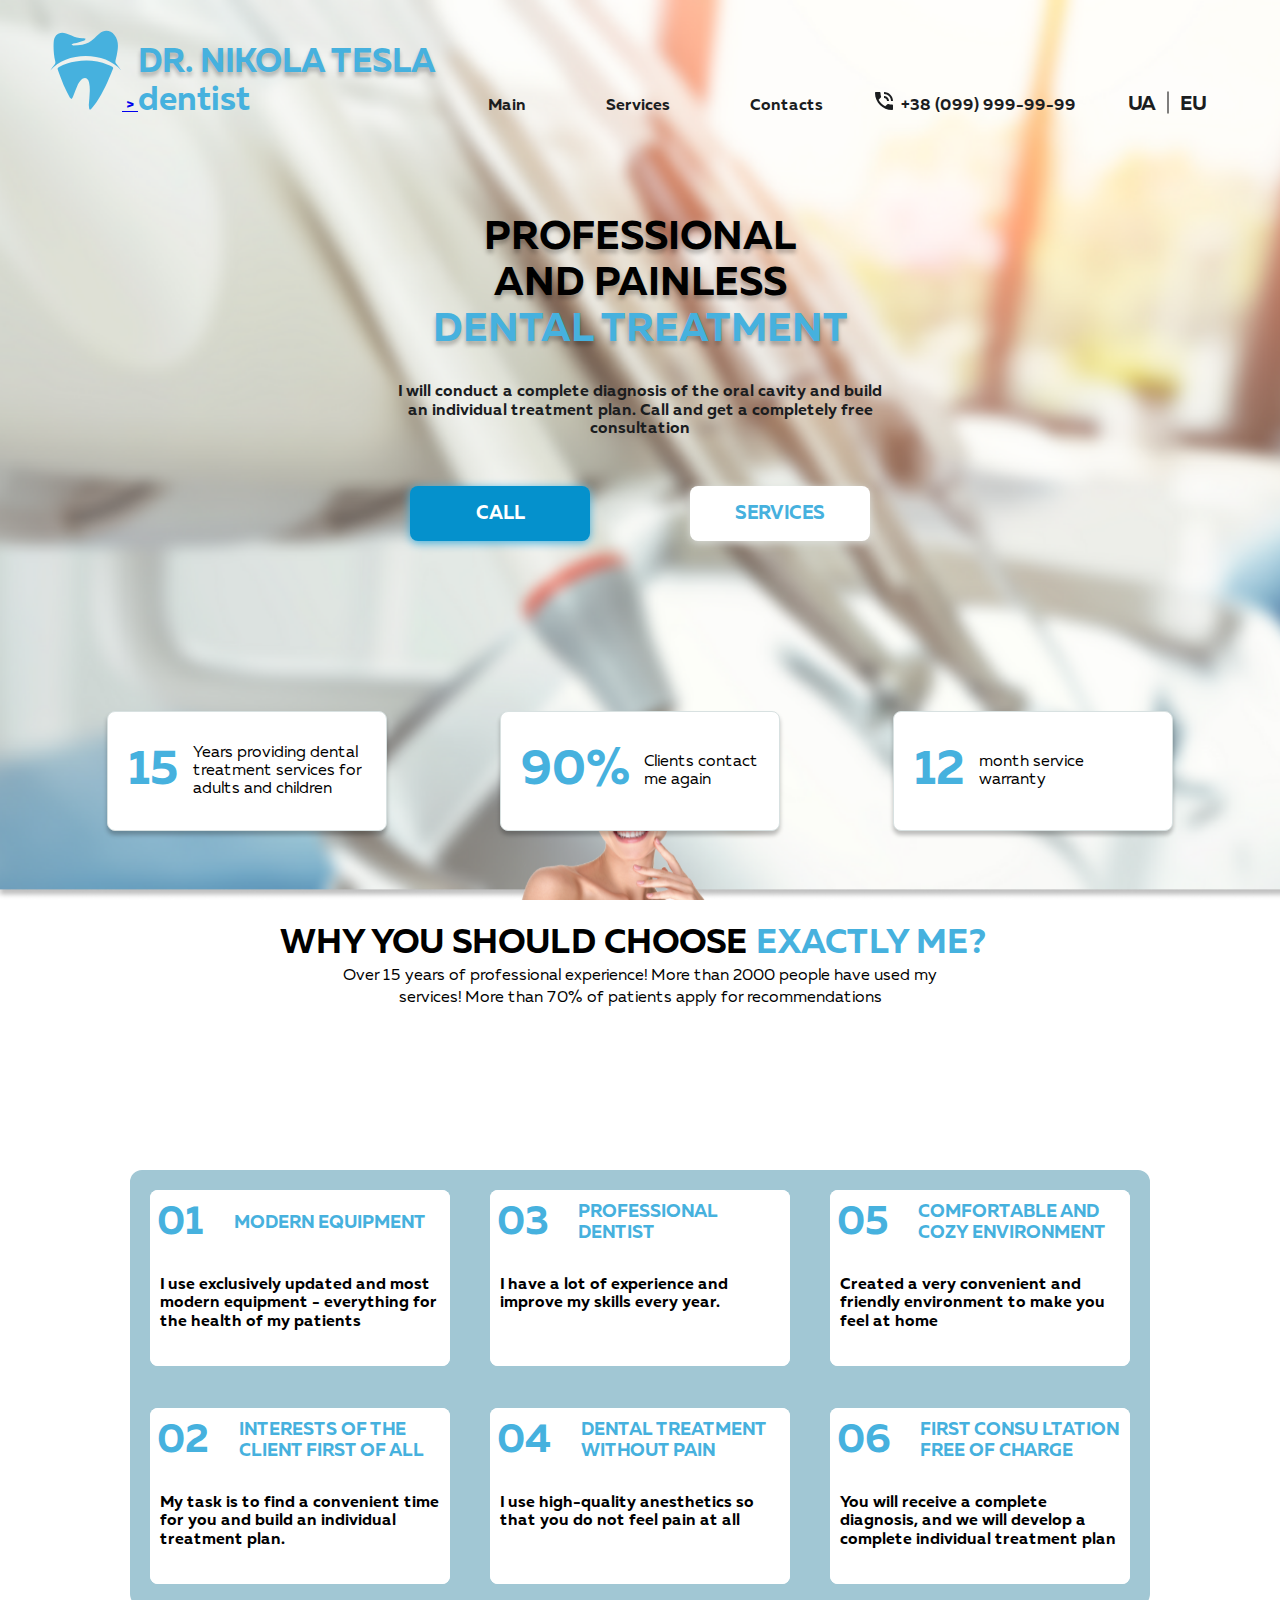
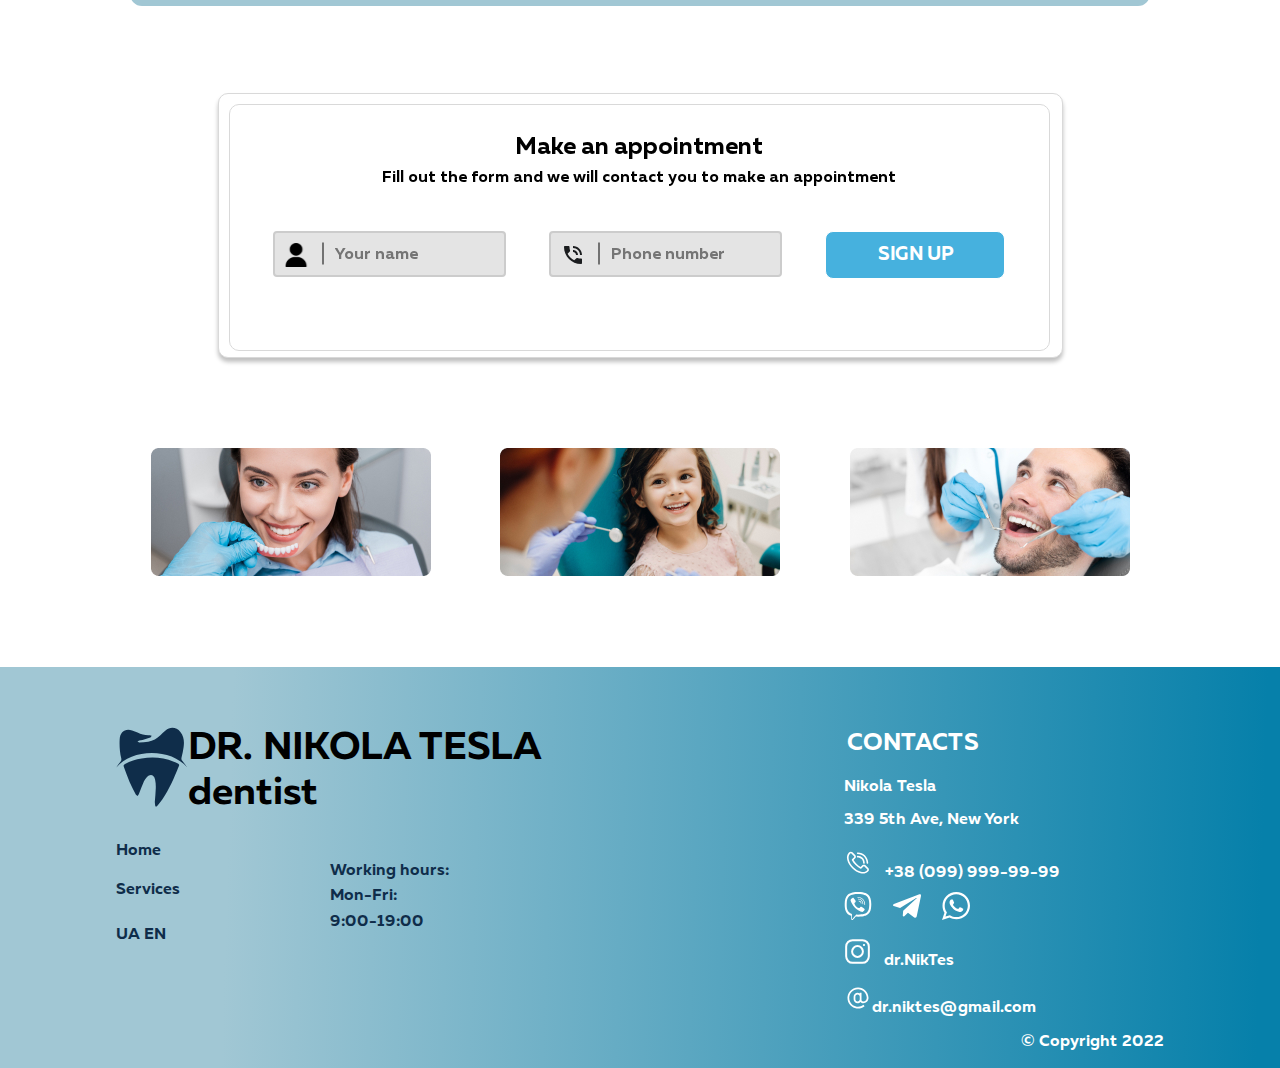
<file: 14_lesson/index.html>
<!DOCTYPE html>
<html lang="en">
<head>
    <meta charset="UTF-8">
    <meta http-equiv="X-UA-Compatible" content="IE=edge">
    <meta name="viewport" content="width=device-width, initial-scale=1.0">
    <link rel="preconnect" href="https://fonts.googleapis.com">
    <link rel="preconnect" href="https://fonts.gstatic.com" crossorigin>
    <link href="https://fonts.googleapis.com/css2?family=Roboto:wght@400;700&family=Sofia+Sans&display=swap" rel="stylesheet">
    <link rel="stylesheet" href="./styles/normalize.css">
    <link rel="stylesheet" href="./styles/style.css">
    <title>DR-NIKOLA-TESLA</title>
</head>
<body>
    <div class="wrapper">
    <header>
        <a href="#">
        <div class="logo-title">
            <span class="mobile-logo_title">
                <picture>
                  <source srcset="./images/nav_images/logo.svg" media="(min-width: 768px)">
                  <source srcset="./images/m-nav_images/logo.svg">
                  <img src="./images/m-nav_images/logo.svg" alt="">
                </picture>
              </span>>
            <div><span id="title-shadow">DR. NIKOLA TESLA</span><br>dentist</div>
        </div>
        </a>
        <nav>
            <ul>
                <li><a href="#">Main</a></li>
                <li><a href="#">Services</a></li>
                <li><a href="#">Contacts</a></li>
            </ul>
        </nav>
        <a class="phone-link" href="tel:%2B380999999999">
        <div class="phone">+38 (099) 999-99-99</div>
        </a>
            <div>
                <a class="a-lang" href="#"><span class="choose-lang">UA</span></a><span class="stick"></span><span id="stick"></span><a class="a-lang" href="#"><span class="choose-lang">EU</span></a>
            </div>
    </header>
    <picture>
        <source media="(min-width: 1281px)" srcset="./images/header/lady.png">
        <source media="(min-width: 992px)" srcset="./images/m-header/lady.svg">
        <source media="(min-width: 320px)" srcset="./images/m-header/lady.svg">
        <img class="photo-header" src="./images/header/lady.png" alt="">
    </picture>
    <section class="header_container">
        <h1>PROFESSIONAL<br>AND PAINLESS<br><span>DENTAL TREATMENT</span></h1>
        <p>I will conduct a complete diagnosis of the oral cavity and build<br>an individual treatment plan. Call and get a completely free<br>consultation</p>

        <div class="buttons">
            <a href="#"><div class="button-1">CALL</div></a>
            <a href="#"><div class="button-2">SERVICES</div></a>
        </div>
    
        <div class="cards">
            <div class="box">
                <div class="box-number">15</div>
                <div class="box-text">Years providing dental treatment services for adults and children</div>
            </div>
            <div class="box">
                <div class="box-number" >90%</div>
                <div class="box-text">Clients contact me again</div>
            </div>
            <div class="box">
                <div class="box-number">12</div>
                <div class="box-text">month service warranty</div>
            </div>
        </div>
        
    </section>
    <section class="sub">
        <h2>WHY YOU SHOULD CHOOSE <span>EXACTLY ME?</span></h2>
        <p>Over 15 years of professional experience! More than 2000 people have used my services! More than 70% of patients apply for recommendations</p>
    </section>
</div>
<main>
    <section class="table">
        <div class="iteam-1">
            <div class="boxes">
                <!-- <span class="table-numbers">01</span> -->
                <span class="table-title-1 table-title">MODERN EQUIPMENT</span>
                <p>I use exclusively updated and most modern equipment - everything for the health of my patients</p>
            </div>
        </div>
        <div class="iteam-2">
            <div class="boxes">
                <!-- <span class="table-numbers">02</span> -->
                <span class="table-title-2 table-title">INTERESTS OF THE CLIENT FIRST OF ALL</span>
                <p>My task is to find a convenient time for you and build an individual treatment plan.</p>
            </div>
        </div>
        <div class="iteam-3">
            <div class="boxes">
                <!-- <span class="table-numbers">03</span> -->
                <span class="table-title-3 table-title">PROFESSIONAL DENTIST</span>
                <p id="tree-p">I have a lot of experience and improve my skills every year.</p>
            </div>
        </div>
        <div class="iteam-4">
            <div class="boxes">
                <!-- <span class="table-numbers">04</span> -->
                <span class="table-title-4 table-title">DENTAL TREATMENT WITHOUT PAIN</span>
                <p>I use high-quality anesthetics so that you do not feel pain at all</p>
            </div>
        </div>
        <div class="iteam-5">
            <div class="boxes">
                <!-- <span class="table-numbers">05</span> -->
                <span class="table-title-5 table-title">COMFORTABLE AND COZY ENVIRONMENT</span>
                <p>Created a very convenient and friendly environment to make you feel at home</p>
            </div>
        </div>
        <div class="iteam-6">
            <div class="boxes">
                <!-- <span class="table-numbers">06</span> -->
                <span class="table-title-6 table-title">FIRST CONSU LTATION FREE OF CHARGE</span>
                <p>You will receive a complete diagnosis, and we will develop a complete individual treatment plan</p>
            </div>
        </div>
    </section>
    <section class="sign-in">
        <div class="sign-in-content">
            <h2>Make an appointment</h2>
            <p>Fill out the form and we will contact you to make an appointment</p>
            <form>
            <div class="sign-in-container">
                <span class="stick-2"><input type="text" name="name_user" placeholder="Your name"></span>
                <span class="stick-3"><input type="tel" name="phone_number" placeholder="Phone number"></span>
                <button class="submit-btn" type="submit" name="submit">SIGN UP</button>
            </div>
            </form>

        </div>
        </div>
    </section>
    <section class="images-container">
        <img src="./images/up_footer/Rectangle 16.jpg" alt="woman">
        <img src="./images/up_footer/Rectangle 19.jpg" alt="child">
        <img src="./images/up_footer/Rectangle 18.jpg" alt="man">
    </section>
    <footer>
        <div class="footer-container">
            <div class="logo-footer">
                <div class="img-logo-footer">
                    <picture>
                        <source srcset="./images/footer/tooth.svg" media="(min-width: 768px)">
                        <source srcset="./images/m-footer/Zub_vector 1.svg">
                        <img src="./images/m-footer/Zub_vector 1.svg" alt="">
                      </picture> 
                    <div class="footer-title">DR. NIKOLA TESLA dentist</div>
                    
                    <div class="footer-nav-info">
                        <div>
                            <p style="padding-top: 30px;"><a href="#">Home</a></p>
                            <p style="padding-top: 20px;"><a href="#">Services</a></p>
                            <p style="padding-top: 27px"><a href="#">UA EN</a></p>
                        </div>
                        <div style="padding-left: 150px;">
                            <p style="padding-top: 37px;">Working hours:</p>
                            <p style="padding-top: 7px;">Mon-Fri:</p>
                            <p style="padding-top: 7px;">9:00-19:00</p>
                        </div>
                    </div>
                </div>
            </div>
                <div class="contacts-info">
                    <h2 class="contacts-p">CONTACTS</h2>
                    <p class="nik-p">Nikola Tesla</p>
                    <p class="ave-p"><a href="#">339 5th Ave, New York</a></p>
                    <p class="tel-p"><a href="#">+38 (099) 999-99-99</a></p>
                    <p class="img-p">
                        <a href=""><img src="./images/footer/viber.svg" alt="viber-icon"></a>
                        <a href=""><img src="./images/footer/telegram.svg" alt="telegram-icon"></a>
                        <a href=""><img src="./images/footer/whatsapp.svg" alt="whatsapp-icon"></a>
                    </p>
                    <p class="inst-p"><a href="#">dr.NikTes</a></p>
                    <p class="mail-p"><a href="#">dr.niktes@gmail.com</a></p>
                    <p class="copyright">© Copyright 2022</p>
                </div>


        </div>
    </footer>
</body>
</html>
</file>
<file: 14_lesson/styles/style.css>
* {
    margin: 0;
    padding: 0;
    box-sizing: border-box;
}

@font-face {
    font-family: 'Muller-Regular';
    src: url('../fonts/MullerRegular.woff2') format('woff2'),
         url('../fonts/MullerRegular.woff') format('woff');
    font-weight: 400;
    font-style: normal;
}

@font-face {
    font-family: 'Muller-Bold';
    src: url('../fonts/MullerBold.woff2') format('woff2'),
         url('../fonts/MullerBold.woff') format('woff');
    font-weight: 700;
    font-style: normal;
}
@media screen and (min-width: 1024px) {
body {
    font-family: 'Muller-Regular', sans-serif;
    font-family: 'Muller-Bold', sans-serif;
    font-size: 1rem;
}

@font-face {
    font-family: 'Muller-Regular';
    src: url('../fonts/MullerRegular.woff2') format('woff2'),
         url('../fonts/MullerRegular.woff') format('woff');
    font-weight: 400;
    font-style: normal;
}

@font-face {
    font-family: 'Muller-Bold';
    src: url('../fonts/MullerBold.woff2') format('woff2'),
         url('../fonts/MullerBold.woff') format('woff');
    font-weight: 700;
    font-style: normal;
}

/* Background */
.wrapper {
    background: url(../images/header/header.png);
    background-repeat: no-repeat;
    height: 100vh;
    position: relative;
    background-size: cover;
    width: 100%;
    padding-top: 30px;
}
/* Header container */
header {
    display: flex;
    justify-content: space-between;
    max-width: 1180px;
    margin: 0 auto;
    align-items: baseline;
}
/* Title & Logo */
.logo-title div{
    display: inline-block;
    font-style: normal;
    font-weight: 400;
    font-size: 2.075rem;
    color: #46B1DE;
}

#title-shadow {
    text-shadow: 0px 4px 4px rgba(0, 0, 0, 0.25);
}

/* Navigation */
nav ul {
    display: flex;
    list-style: none;
    gap: 80px;
}

nav li {
    display: inline-block;
}

nav a {
    text-decoration: none;
    color: #1B1D1F;
    transition: 1.2s;
}

nav a:hover {
    color: #46B1DE;
    text-transform: 1;
}

/* Phone */
.phone-link {
    text-decoration: none;
    color: #1B1D1F;
}

.phone::before {
    content: url(../images/nav_images/phone.svg);
    padding-right: 8px;
}

.phone:hover {
    cursor: pointer;
}

.a-lang {
    color: #1B1D1F;
    text-decoration: none;
    margin-right: 24px;
    font-size: 20px;
}

.stick {
    position: relative;
}

.stick::after {
    content: "";
    position: absolute;
    left: -33px;
    width: 22px;
    height: 1px;
    background-color: #000;
    transform: rotate(90deg);
    margin-left: 10px;
    margin-top: 9px;
}

/* Header Conteiner */
.header_container {
    display: flex;
    flex-direction: column;
    max-width: 1180px;
    padding-top: 95px;
    margin: 0 auto;  
}

.header_container h1 {
    font-style: normal;
    font-weight: 700;
    margin: 0 auto;
    font-size: 2.5rem;
    text-shadow: 0px 4px 4px rgba(0, 0, 0, 0.25);
    text-align: center;
}

.header_container h1 span {
    color: #46B1DE;
}

.header_container p {
    padding-top: 30px;
    margin: 0 auto;
    color: #1B1D1F;
    text-align: center;
}

/* Buttons */
.buttons {
    display: flex;
    padding-top: 48px;
    justify-content: center;
    gap: 100px;
    text-align: center;
    


    font-style: normal;
    font-weight: 600;
    font-size: 1.1875rem;
}

.buttons a {
    text-decoration: none;
}

.button-1 {
    background-color: #0591CC;
    box-shadow: 0px 2px 10px #46B1DE;
    width: 180px;
    border-radius: 8px;
    color: #fff;
}

.button-2 {
    background-color: #fff;
    width: 180px;
    border-radius: 8px;
    box-shadow: 0px 2px 10px #DDE0DC;
    color: #46B1DE;
}

.button-1, .button-2 {
    padding: 16.5px 16.5px;
    transition: 1.2s;
}

.button-1:hover {
    background-color: #fff;
    box-shadow: 0px 2px 10px #DDE0DC;
    color: #46B1DE;
}

.button-2:hover {
    background-color: #0591CC;
    box-shadow: 0px 2px 10px #46B1DE;
    color: #fff;
}

/* Photo */
.photo-header {
    position: absolute;
    bottom: 0px;
    left: 39%;
    z-index: 1;
}

/* .photo-header {
    position: absolute;
    top: 141px;
    left: 54%;
} */

/* Cards */
.cards {
    display: flex;
    margin-top: 170px;
    z-index: 1;
}
  
.box {
    display: flex;
    align-items: center;
    background-color: #fff;
    height: 120px;
    width: 100%;
    max-width: 280px;
    padding: 20px;
    margin: 0 auto;
    border-radius: 8px;

    border: 1px solid #D8E1E1;
    box-shadow: 0px 4px 4px rgba(0, 0, 0, 0.25);
}
  
.box-number {
    font-size: 3em;
    color: #46b1de;
    margin-right: 15px;
}
  
.box-text {
    font-family: 'Muller-Regular';
    color: #000;
}

/* h2 */
.sub h2 {
    font-size: 34px;
    line-height: 44px;
    width: 720px;
    margin: 0 auto;
    margin-top: 90px;
}

.sub h2 span {
    color: #46B1DE;
}

.sub p {
    width: 652px;
    margin: 0 auto;
    text-align: center;
    font-family: 'Muller-Regular';
    font-style: normal;
    font-size: 1rem;
    line-height: 1.375rem;
}

/* Table */
.table {
    display: flex;
    flex-wrap: wrap;
    width: 1020px;
    height: 436px;
    border: 20px solid #a1c7d4;
    border-radius: 12px;
    background-color: #A1C7D4;
    margin: 0 auto;
    margin-top: 270px;
    gap: 40px;
    margin-bottom: 87px;
}

.table div {
    width: 300px;
    height: 176px;
    border-radius: 8px;
    background-color: #fff;
}

.table-title::before {
    padding-right: 30px;
    font-weight: 400;
    font-size: 2.5rem;
    text-align: center;
    align-items: center;
}

.table-title {
    font-weight: 700;
    font-size: 1.125rem;
    padding-top: 10px;
    margin: 0 auto;

    color: #46B1DE;
}

.table-title-1::before {
    content: "01";
}
.table-title-2::before {
    content: "02";
}
.table-title-3::before {
    content: "03";
}
.table-title-3::before {
    content: "03";
}
.table-title-4::before {
    content: "04";
}
.table-title-5::before {
    content: "05";
}
.table-title-6::before {
    content: "06";
}

.table-title {
    display: flex;
    width: 287px;
    align-items: center;
}

.boxes p {
    display: flex;
    width: 280px;
    padding-top: 30px;
    margin: 0 auto;
}
/* милиця (костыль) */
#tree-p {
    display: flex;
    width: 260px;
    margin-left: 10px;
}

.iteam-1 {
    order: 1;
}
.iteam-2 {
    order: 4;
}
.iteam-3 {
    order: 2;
}
.iteam-4 {
    order: 5;
}
.iteam-5 {
    order: 3;
}
.iteam-6 {
    order: 6;
}

.table-numbers {
    font-size: 2.5rem;
}

.table-title {
    font-size: 1.125rem;
}

/* Registration */

/* First Border */
.sign-in {
    width: 845px;
    height: 265px;
    background: #fff;
    border: 1px solid #D9D9D9;
    box-shadow: 0px 4px 4px rgba(0, 0, 0, 0.25);
    border-radius: 10px;
    margin: 0 auto;
    padding: 10px;
}

/* Second Border */
.sign-in-content {
    width: 821px;
    height: 247px;
    border: 1px solid #D9D9D9;
    backdrop-filter: blur(2px);
    border-radius: 10px;
}

/* Sign In H2 */
.sign-in-content h2 {
    padding-top: 29px;
    text-align: center;
}

/* Sign In P */
.sign-in-content p {
    padding-top: 7px;
    text-align: center;
}

/* Sign In CONTAINER for inputs & button*/
.sign-in-container {
    display: flex;
    justify-content: space-evenly;
    padding-top: 44px;
}

/* INPUT & BUTTONS */
/* Special settings */
input {
    width: 200px;
    height: 30px;
    padding: 20px 10px; 
    line-height: 1.75rem; 
    background-color: #D9D9D9;
    outline: none;
    border: none;
}

/* Input TEXT */
input[type=text] {
    background: rgba(217, 217, 217, 0.71);
    background-image: url('../images/registration/user\ 4.svg');
    background-repeat: no-repeat;
    background-position: 10px 10px;
    padding: 22px 20px 20px 60px;
    position: relative;
}

input[type=text]::before {
    content: "";
    position: absolute;
    top: 50%;
    left: -15px;
    width: 1000px;
    height: 100-px;
    background-color: #ff0000;
    transform: rotate(45deg);
    padding: 0;
}

/* Input TEL */
input[type=tel] {
    background: rgba(217, 217, 217, 0.71);
    background-image: url('../images/registration/-phone-in-talk_90490\ 4.svg');
    background-repeat: no-repeat;
    background-position: 10px 10px; 
    padding: 22px 20px 20px 60px;
}

/* Inputs Style */
input[type=text],
input[type=tel] {
    width: 233px;
    border: 2px solid #ccc;
    border-radius: 4px;
    font-size: 16px;
    transition: .5s;
}

.stick-2::before {
    content: "";
    position: absolute;
    left: 72px;
    width: 22px;
    height: 1px;
    background-color: #000;
    transform: rotate(90deg);
    margin-left: 10px;
    margin-top: 22px;
    z-index: 1;
}

.stick-3::before {
    content: "";
    position: absolute;
    left: 348px;
    width: 22px;
    height: 1px;
    background-color: #000;
    transform: rotate(90deg);
    margin-left: 10px;
    margin-top: 22px;
    z-index: 1;
}


/* Inputs Focus*/
input[type=text]:focus ,
input[type=tel]:focus {
    border: 2px solid #46B1DE;
    outline: none;
    transition: .5s;
}

/* Button SUBMIT */
.submit-btn {
    display: block;
    text-align: center;
    color: #fff;
    width: 180px;
    height: 48px;
    font-size: 19px;
    border-radius: 8px;
    background-color: #46B1DE;
    border: 1px solid ;
    cursor: pointer;
    transition: 1.2s;
}
/* Button HOVER */
.submit-btn:hover {
    color: #46B1DE;
    background-color: #fff;
    cursor: pointer;
}
/* Button FOCUS */
.submit-btn:focus {
    outline: none;
}

/* Images container */
.images-container {
    display: flex;
    justify-content: space-between;
    max-width: 979px;
    padding-top: 90px;
    margin: 0 auto;
}

/* Footer */
footer {
    display: flex;
    justify-content: space-between;
    margin-top: 91px;
    height: 401px;
    background: linear-gradient(91.75deg, #A1C7D4 18.06%, #0680AA 98.16%);
}

.footer-container {
    display: flex;
    justify-content: space-between;
    width: 1048px;
    height: 300px;
    margin: 0 auto;
    margin-top: 60px;
}

.logo-footer {
    display: flex;
    justify-content: space-between;
}

.img-logo-footer {
    display: flex;
    width: 460px;
    flex-wrap: wrap;
}

.footer-title {
    width: 387.03px;
    font-size: 2.4242rem;
}
/* First */
.footer-nav-info {
    display: flex;
    align-items: center;
    margin: 0 auto;
    width: 460px;
    height: 124px;
    margin-bottom: 118px;
    color: #0F2D4A;;
}

.footer-nav-info a {
    color: #0F2D4A;
    text-decoration: none;
}


/* Second */
.contacts-info {
    color: #fff;
}

.contacts-info a {
    color: #fff;
    text-decoration: none; 
}

/* p */
.contacts-p {
    margin: 3px;
}

.nik-p, .tel-p {
    margin-top: 20px;
}

.tel-p::before {
    content: url(../images/footer/phone.svg);
}

.ave-p {
    margin-top: 15px;
}

.ave-p a:hover {
    text-decoration: underline;
    color: #fff;
}

.tel-p a {
    margin-left: 13px;
}

.img-p {
    display: flex;
    justify-content: space-between;
    margin-top: 9px; 
    width: 126px;
}
/* Instagram */
.inst-p {
    margin-top: 13px;
}

.inst-p::before {
    content: url(../images/footer/instagram.svg);
}

.inst-p a {
    padding-left: 13px;
}
/* Mail */
.mail-p {
    margin-top: 13px;
}

.mail-p::before {
    content: url(../images/footer/email.svg);
}

/* .mail-p a {

} */

/* Copyright */
.copyright {
    margin-top: 16px;
    margin-left: 177px;
}
}
/* 
@media screen and (min-width:641px)  {portrait tablets, portrait iPad, landscape e-readers, landscape 800x480 or 854x480 phones}
@media screen and (min-width:1025px) {big landscape tablets, laptops, and desktops}
@media screen and (min-width:1281px) {hi-res laptops and desktops }
*/
@media screen and (min-width: 768px) and (max-width: 1023px) {
    /*smartphones, iPhone, portrait 480x320 phones*/
    body {
        font-family: 'Muller-Regular', sans-serif;
        font-family: 'Muller-Bold', sans-serif;
        font-size: .75rem;
    }
    
    /* Background */
    .wrapper {
        background: url(../images/m-header/header.svg);
        background-repeat: no-repeat;
        height: 100vh;
        max-width: 100%;
    }
    /* Header container */
    header {
        display: flex;
        justify-content: space-between;
        max-width: 992px;
        margin: 0 auto;
        align-items: baseline;
    }
    /* Title & Logo */
    .logo-title div{
        display: inline-block;
        font-style: normal;
        font-weight: 400;
        font-size: 2.5rem;
        color: #46B1DE;
    }

    .mobile-logo_title {
        width: 50%; /* set the container width */
        height: auto; /* ensure the container's height changes proportionally to the width */
    }

    /* Navigation */
    /* Hide the first li element in the nav */
    nav li:first-child {
        display: flex;
    }
  
    /* Hide all li elements in the nav that have a class of "hidden" */
    nav li.hidden {
        display: flex;
    }
  
    /* Hide the entire nav element */
    nav {
        display: none;
    }
    /* Phone */

    .phone-container {
        display: flex;
    }

    .phone, .phone-link {
        text-align: center;
        font-size: 0.7rem;
      }
      
      .phone {
        display: flex;
      }
      
      .phone-link {
        text-decoration: none;
        color: #1B1D1F;
      }
      
      .phone::before {
        content: url(../images/m-nav_images/phone.svg);
        padding-right: 5px;
      }
      
      .phone:hover {
        cursor: pointer;
      }
    
    /* Hide elements with class "a-lang" */
    .a-lang {
        display: none;
    }
  
    /* Hide elements with class "stick" and its ::after pseudo-element */
    .stick, .stick::after {
        display: none;
    }  
    
    /* Header Conteiner */
    .header_container {
        display: flex;
        flex-direction: column;
        max-width: 992px;
        margin: 0 auto;  
    }
    
    .header_container h1 {
        font-size: 1.3rem;
        text-align: center;
        padding-top: 46px;
        margin: 0 auto;
    }
    
    .header_container h1 span {
        color: #46B1DE;
    }
    
    .header_container p {
        text-align: center;
        font-size: .85rem;
        color: #1B1D1F;
        padding-top: 5px;
    }
    
    /* Buttons */
    .buttons {
        display: flex;
        justify-content: space-around;
        text-align: center;
    
    
        font-style: normal;
        font-weight: 600;
        font-size: 0.8rem;

        padding-top: 10px;
    }
    
    .buttons a {
        text-decoration: none;
    }
    
    .button-1 {
        background-color: #0591CC;
        box-shadow: 0px 2px 10px #46B1DE;
        width: 100px;
        border-radius: 8px;
        color: #fff;

    }
    
    .button-2 {
        background-color: #fff;
        width: 100px;
        border-radius: 8px;
        box-shadow: 0px 2px 10px #DDE0DC;
        color: #46B1DE;
    }
    
    .button-1, .button-2 {
        padding: 16.5px 16.5px;
        transition: 1.2s;
    }
    
    .button-1:hover {
        background-color: #fff;
        box-shadow: 0px 2px 10px #DDE0DC;
        color: #46B1DE;
    }
    
    .button-2:hover {
        background-color: #0591CC;
        box-shadow: 0px 2px 10px #46B1DE;
        color: #fff;
    }
    
    /* Photo */
    /* .photo-header {
        position: absolute;
        bottom: 0px;
        top: 141px;
        left: 855px;
    } */
    
    .photo-header {
        position: absolute;
        bottom: 0;
        left: 33%;
    }
    
    /* Cards */
    .cards {
        display: none;
        margin-top: 260px;
        z-index: 1;
    }
      
    .box {
        display: flex;
        align-items: center;
        background-color: #fff;
        height: 60px;
        width: 100%;
        max-width: 100px;
        padding: 20px;
        margin: 0 auto;
        border-radius: 8px;
    
        border: 1px solid #D8E1E1;
        box-shadow: 0px 4px 4px rgba(0, 0, 0, 0.25);
    }
      
    .box-number {
        font-size: 3em;
        color: #46b1de;
        margin-right: 15px;
    }
      
    .box-text {
        font-family: 'Muller-Regular';
        color: #000;
    }
    
    /* h2 */
    .sub h2 {
        margin: 0 auto;
        font-size: 20px;
        line-height: 44px;
        width: 768px;
        margin-top: 390px;
        text-align: center;
    }
    
    .sub h2 span {
        color: #46B1DE;
    }
    
    .sub p {
        width: 320px;
        margin: 0 auto;
        text-align: center;
        font-family: 'Muller-Regular';
        font-style: normal;
        font-size: 1rem;
        line-height: 1.375rem;
        font-weight: bold;
    }
    
    /* Table */
    .table {
        display: flex;
        flex-wrap: wrap;
        margin: 0 auto;
        width: 620px;
        border: 20px solid #a1c7d4;
        border-radius: 12px;
        background-color: #A1C7D4;
        margin-top: 200px;
        gap: 20px;
        margin-bottom: 20px;
    }
    
    .table div {
        width: 280px;
        height: 120px;
        border-radius: 8px;
        background-color: #fff;
    }
    
    .table-title::before {
        padding-right: 15px;
        font-weight: 400;
        font-size: 2.5rem;
        text-align: center;
        align-items: center;
    }
    
    .table-title {
        font-weight: 700;
        font-size: 1.125rem;
        padding-top: 10px;
        margin: 0 auto;
    
        color: #46B1DE;
    }
    
    .table-title-1::before {
        content: "01";
        padding-left: 15px;
    }
    .table-title-2::before {
        content: "02";
        padding-left: 15px;
    }
    .table-title-3::before {
        content: "03";
        padding-left: 15px;
    }
    .table-title-3::before {
        content: "03";
        padding-left: 15px;
    }
    .table-title-4::before {
        content: "04";
        padding-left: 15px;
    }
    .table-title-5::before {
        content: "05";
        padding-left: 15px;
    }
    .table-title-6::before {
        content: "06";
        padding-left: 15px;
    }
    .table-title {
        display: flex;
        width: 287px;
        align-items: center;
    }
    
    .boxes p {
        display: flex;
        width: 280px;
        padding-top: 20px;
        margin: 0 auto;
    }
    /* милиця (костыль) */
    #tree-p {
        width: 260px;
    }
    
    .iteam-1 {
        order: 0;
    }
    .iteam-2 {
        order: 0;
    }
    .iteam-3 {
        order: 0;
    }
    .iteam-4 {
        order: 0;
    }
    .iteam-5 {
        order: 0;
    }
    .iteam-6 {
        order: 0;
    }
    
    .table-numbers {
        font-size: 2.5rem;
    }
    
    .table-title {
        font-size: 1.125rem;
    }
    
    /* Registration */
    /* First Border */
    .sign-in {
        width: 620px;
        height: 310px;
        background: #fff;
        border: 1px solid #D9D9D9;
        box-shadow: 0px 4px 4px rgba(0, 0, 0, 0.25);
        border-radius: 10px;
        margin: 0 auto;
        justify-content: center;
        padding: 10px;
    }
    
    /* Second Border */
    .sign-in-content {
        width: 598px;
        height: 290px;
        border: 1px solid #D9D9D9;
        backdrop-filter: blur(2px);
        border-radius: 10px;
        justify-content: center;
    }

    .sign-in-container {
        display: flex;
        flex-direction: column;
        align-items: center;
        gap: 10px;
        padding-top: 20px;
    }

    /* Sign In H2 */
    .sign-in-content h2 {
        padding-top: 29px;
        text-align: center;
    }
    
    /* Sign In P */
    .sign-in-content p {
        padding-top: 7px;
        text-align: center;
    }
    
    /* Sign In CONTAINER for inputs & button*/
    form {
        margin: 0 auto;
    }
    
    /* INPUT & BUTTONS */
    /* Special settings */
    input {
        height: 30px;
        padding: 20px 10px; 
        line-height: 1.75rem; 
        background-color: #D9D9D9;
        outline: none;
        border: none;
    }
    
    /* Input TEXT */
    input[type=text] {
        background: rgba(217, 217, 217, 0.71);
        background-image: url('../images/registration/user\ 4.svg');
        background-repeat: no-repeat;
        background-position: 10px 10px;
        padding: 22px 20px 20px 60px;
    }
    
    /* input[type=text]::before {
        content: "";
        position: absolute;
        top: 50%;
        left: -15px;
        width: 1000px;
        height: 100-px;
        background-color: #ff0000;
        transform: rotate(45deg);
        padding: 0;
    } */
    
    /* Input TEL */
    input[type=tel] {
        background: rgba(217, 217, 217, 0.71);
        background-image: url('../images/registration/-phone-in-talk_90490\ 4.svg');
        background-repeat: no-repeat;
        background-position: 10px 10px; 
        padding: 22px 20px 20px 60px;
    }
    
    /* Inputs Style */
    input[type=text],
    input[type=tel] {
        width: 233px;
        border: 2px solid #ccc;
        border-radius: 4px;
        font-size: 16px;
        transition: .5s;
    }

    /* .stick-2::before {
        content: "";
        position: absolute;
        left: 72px;
        width: 22px;
        height: 1px;
        background-color: #000;
        transform: rotate(90deg);
        margin-left: 10px;
        margin-top: 22px;
        z-index: 1;
    } */
    /* .stick-3::before {
        content: "";
        position: absolute;
        left: 348px;
        width: 22px;
        height: 1px;
        background-color: #000;
        transform: rotate(90deg);
        margin-left: 10px;
        margin-top: 22px;
        z-index: 1;
    } */
    
    
    /* Inputs Focus*/
    input[type=text]:focus ,
    input[type=tel]:focus {
        border: 2px solid #46B1DE;
        outline: none;
        transition: .5s;
    }
    
    /* Button SUBMIT */
    .submit-btn {
        display: block;
        color: #fff;
        width: 180px;
        height: 48px;
        font-size: 19px;
        border-radius: 8px;
        background-color: #46B1DE;
        border: 1px solid ;
        cursor: pointer;
        transition: 1.2s;
    }
    /* Button HOVER */
    .submit-btn:hover {
        color: #46B1DE;
        background-color: #fff;
        cursor: pointer;
    }
    /* Button FOCUS */
    .submit-btn:focus {
        outline: none;
    }
    
    /* Images container */
    .images-container {
        max-width: 621px;
        padding-top: 25px;
        margin: 0 auto;
    }
    
    .images-container img {
        width: 205px;
        margin: 0 auto;
        padding: 10px;
    }
    /*  */
    /* FOOTER */
    /*  */
    footer {
        display: flex;
        justify-content: space-between;
        margin-top: 91px;
        height: 362px;
        background: linear-gradient(91.75deg, #A1C7D4 18.06%, #0680AA 98.16%);
    }
    
    .footer-container {
        display: flex;
        width: 768px;
        height: 300px;
        margin: 0 auto;
        margin-top: 60px;
    }


    
    .logo-footer {
        display: flex;
        justify-content: space-between;
    }
    
    .img-logo-footer {
        display: flex;
        width: 460px;
        flex-wrap: wrap;
    }
    
    .footer-title {
        width: 387.03px;
        font-size: 2.4242rem;
    }
    /* First */
    .footer-nav-info {
        display: flex;
        align-items: center;
        margin: 0 auto;
        width: 460px;
        height: 124px;
        margin-bottom: 118px;
        color: #0F2D4A;;
    }
    
    .footer-nav-info a {
        color: #0F2D4A;
        text-decoration: none;
    }
    
    
    /* Second */
    .contacts-info {
        color: #fff;
    }
    
    .contacts-info a {
        color: #fff;
        text-decoration: none; 
    }
    
    /* p */
    .contacts-p {
        margin: 3px;
    }
    
    .nik-p, .tel-p {
        margin-top: 20px;
    }
    
    .tel-p::before {
        content: url(../images/footer/phone.svg);
    }
    
    .ave-p {
        margin-top: 15px;
    }
    
    .ave-p a:hover {
        text-decoration: underline;
        color: #fff;
    }
    
    .tel-p a {
        margin-left: 13px;
    }
    
    .img-p {
        display: flex;
        justify-content: space-between;
        margin-top: 9px; 
        width: 126px;
    }
    /* Instagram */
    .inst-p {
        margin-top: 13px;
    }
    
    .inst-p::before {
        content: url(../images/footer/instagram.svg);
    }
    
    .inst-p a {
        padding-left: 13px;
    }
    /* Mail */
    .mail-p {
        margin-top: 13px;
    }
    
    .mail-p::before {
        content: url(../images/footer/email.svg);
    }
    
    /* .mail-p a {
    
    } */
    
    /* Copyright */
    .copyright {
        margin-top: 16px;
        margin-left: 177px;
    }
} 

@media screen and (min-width: 320px) and (max-width: 768px) {    
    body {
        font-family: 'Muller-Regular', sans-serif;
        font-family: 'Muller-Bold', sans-serif;
        font-size: .75rem;
    }
    
    /* Background */
    .wrapper {
        background: url(../images/m-header/header.svg);
        background-repeat: no-repeat;
        height: 100vh;
        max-width: 100%;
    }
    /* Header container */
    header {
        display: flex;
        justify-content: space-between;
        max-width: 320px;
        margin: 0 auto;
        align-items: baseline;
    }
    /* Title & Logo */
    .logo-title div{
        display: inline-block;
        font-style: normal;
        font-weight: 400;
        font-size: 1rem;
        color: #46B1DE;
    }

    .mobile-logo_title {
        width: 50%; /* set the container width */
        height: auto; /* ensure the container's height changes proportionally to the width */
    }

    /* Navigation */
    /* Hide the first li element in the nav */
    nav li:first-child {
        display: none;
    }
  
    /* Hide all li elements in the nav that have a class of "hidden" */
    nav li.hidden {
        display: none;
    }
  
    /* Hide the entire nav element */
    nav {
        display: none;
    }
    /* Phone */

    .phone-container {
        display: flex;
    }

    .phone, .phone-link {
        text-align: center;
        font-size: 0.7rem;
      }
      
      .phone {
        display: flex;
      }
      
      .phone-link {
        text-decoration: none;
        color: #1B1D1F;
      }
      
      .phone::before {
        content: url(../images/m-nav_images/phone.svg);
        padding-right: 5px;
      }
      
      .phone:hover {
        cursor: pointer;
      }
    
    /* Hide elements with class "a-lang" */
    .a-lang {
        display: none;
    }
  
    /* Hide elements with class "stick" and its ::after pseudo-element */
    .stick, .stick::after {
        display: none;
    }  
    
    /* Header Conteiner */
    .header_container {
        display: flex;
        flex-direction: column;
        max-width: 320px;
        margin: 0 auto;  
    }
    
    .header_container h1 {
        font-size: 1.3rem;
        text-align: center;
        padding-top: 46px;
        margin: 0 auto;
    }
    
    .header_container h1 span {
        color: #46B1DE;
    }
    
    .header_container p {
        text-align: center;
        font-size: .85rem;
        color: #1B1D1F;
        padding-top: 5px;
    }
    
    /* Buttons */
    .buttons {
        display: flex;
        justify-content: space-around;
        text-align: center;
    
    
        font-style: normal;
        font-weight: 600;
        font-size: 0.8rem;

        padding-top: 10px;
    }
    
    .buttons a {
        text-decoration: none;
    }
    
    .button-1 {
        background-color: #0591CC;
        box-shadow: 0px 2px 10px #46B1DE;
        width: 100px;
        border-radius: 8px;
        color: #fff;

    }
    
    .button-2 {
        background-color: #fff;
        width: 100px;
        border-radius: 8px;
        box-shadow: 0px 2px 10px #DDE0DC;
        color: #46B1DE;
    }
    
    .button-1, .button-2 {
        padding: 16.5px 16.5px;
        transition: 1.2s;
    }
    
    .button-1:hover {
        background-color: #fff;
        box-shadow: 0px 2px 10px #DDE0DC;
        color: #46B1DE;
    }
    
    .button-2:hover {
        background-color: #0591CC;
        box-shadow: 0px 2px 10px #46B1DE;
        color: #fff;
    }
    
    /* Photo */
    /* .photo-header {
        position: absolute;
        bottom: 0px;
        top: 141px;
        left: 855px;
    } */
    
    .photo-header {
        position: absolute;
        bottom: 0;
        left: 20%;
    }
    
    /* Cards */
    .cards {
        display: none;
        margin-top: 260px;
        z-index: 1;
    }
      
    .box {
        display: flex;
        align-items: center;
        background-color: #fff;
        height: 60px;
        width: 100%;
        max-width: 100px;
        padding: 20px;
        margin: 0 auto;
        border-radius: 8px;
    
        border: 1px solid #D8E1E1;
        box-shadow: 0px 4px 4px rgba(0, 0, 0, 0.25);
    }
      
    .box-number {
        font-size: 3em;
        color: #46b1de;
        margin-right: 15px;
    }
      
    .box-text {
        font-family: 'Muller-Regular';
        color: #000;
    }
    
    /* h2 */
    .sub h2 {
        font-size: 20px;
        line-height: 44px;
        width: 320px;
        margin: 0 auto;
        margin-top: 270px;
        text-align: center;
    }
    
    .sub h2 span {
        color: #46B1DE;
    }
    
    .sub p {
        width: 320px;
        margin: 0 auto;
        text-align: center;
        font-family: 'Muller-Regular';
        font-style: normal;
        font-size: 1rem;
        line-height: 1.375rem;
        font-weight: bold;
    }
    
    /* Table */
    .table {
        display: flex;
        flex-wrap: wrap;
        width: 320px;
        border: 20px solid #a1c7d4;
        border-radius: 12px;
        background-color: #A1C7D4;

        gap: 20px;
        margin-bottom: 20px;
        margin: 0 auto;
        margin-top: 210px;
    }
    
    .table div {
        width: 280px;
        height: 120px;
        border-radius: 8px;
        background-color: #fff;
    }
    
    .table-title::before {
        padding-right: 15px;
        font-weight: 400;
        font-size: 2.5rem;
        text-align: center;
        align-items: center;
    }
    
    .table-title {
        font-weight: 700;
        font-size: 1.125rem;
        padding-top: 10px;
        margin: 0 auto;
    
        color: #46B1DE;
    }
    
    .table-title-1::before {
        content: "01";
        padding-left: 15px;
    }
    .table-title-2::before {
        content: "02";
        padding-left: 15px;
    }
    .table-title-3::before {
        content: "03";
        padding-left: 15px;
    }
    .table-title-3::before {
        content: "03";
        padding-left: 15px;
    }
    .table-title-4::before {
        content: "04";
        padding-left: 15px;
    }
    .table-title-5::before {
        content: "05";
        padding-left: 15px;
    }
    .table-title-6::before {
        content: "06";
        padding-left: 15px;
    }
    .table-title {
        display: flex;
        width: 287px;
        align-items: center;
    }
    
    .boxes p {
        display: flex;
        width: 280px;
        padding-top: 20px;
        margin: 0 auto;
    }
    
    .table-numbers {
        font-size: 2.5rem;
    }
    
    .table-title {
        font-size: 1.125rem;
    }
    
    /* Registration */
    /* First Border */
    .sign-in {
        width: 318px;
        height: auto;
        background: #fff;
        border: 1px solid #D9D9D9;
        box-shadow: 0px 4px 4px rgba(0, 0, 0, 0.25);
        border-radius: 10px;
        margin: 0 auto;
        justify-content: center;
        padding: 10px;
    }
    
    /* Second Border */
    .sign-in-content {
        width: 295px;
        height: 290px;
        border: 1px solid #D9D9D9;
        backdrop-filter: blur(2px);
        border-radius: 10px;
        justify-content: center;
    }

    .sign-in-container {
        display: flex;
        flex-direction: column;
        align-items: center;
        gap: 10px;
        padding-top: 20px;
    }

    /* Sign In H2 */
    .sign-in-content h2 {
        padding-top: 29px;
        text-align: center;
    }
    
    /* Sign In P */
    .sign-in-content p {
        padding-top: 7px;
        text-align: center;
    }
    
    /* Sign In CONTAINER for inputs & button*/
    form {
        margin: 0 auto;
    }
    
    /* INPUT & BUTTONS */
    /* Special settings */
    input {
        height: 30px;
        padding: 20px 10px; 
        line-height: 1.75rem; 
        background-color: #D9D9D9;
        outline: none;
        border: none;
    }
    
    /* Input TEXT */
    input[type=text] {
        background: rgba(217, 217, 217, 0.71);
        background-image: url('../images/registration/user\ 4.svg');
        background-repeat: no-repeat;
        background-position: 10px 10px;
        padding: 22px 20px 20px 60px;
    }
    
    /* input[type=text]::before {
        content: "";
        position: absolute;
        top: 50%;
        left: -15px;
        width: 1000px;
        height: 100-px;
        background-color: #ff0000;
        transform: rotate(45deg);
        padding: 0;
    } */
    
    /* Input TEL */
    input[type=tel] {
        background: rgba(217, 217, 217, 0.71);
        background-image: url('../images/registration/-phone-in-talk_90490\ 4.svg');
        background-repeat: no-repeat;
        background-position: 10px 10px; 
        padding: 22px 20px 20px 60px;
    }
    
    /* Inputs Style */
    input[type=text],
    input[type=tel] {
        width: 233px;
        border: 2px solid #ccc;
        border-radius: 4px;
        font-size: 16px;
        transition: .5s;
    }

    /* .stick-2::before {
        content: "";
        position: absolute;
        left: 72px;
        width: 22px;
        height: 1px;
        background-color: #000;
        transform: rotate(90deg);
        margin-left: 10px;
        margin-top: 22px;
        z-index: 1;
    } */
    /* .stick-3::before {
        content: "";
        position: absolute;
        left: 348px;
        width: 22px;
        height: 1px;
        background-color: #000;
        transform: rotate(90deg);
        margin-left: 10px;
        margin-top: 22px;
        z-index: 1;
    } */
    
    
    /* Inputs Focus*/
    input[type=text]:focus ,
    input[type=tel]:focus {
        border: 2px solid #46B1DE;
        outline: none;
        transition: .5s;
    }
    
    /* Button SUBMIT */
    .submit-btn {
        display: block;
        color: #fff;
        width: 180px;
        height: 48px;
        font-size: 19px;
        border-radius: 8px;
        background-color: #46B1DE;
        border: 1px solid ;
        cursor: pointer;
        transition: 1.2s;
    }
    /* Button HOVER */
    .submit-btn:hover {
        color: #46B1DE;
        background-color: #fff;
        cursor: pointer;
    }
    /* Button FOCUS */
    .submit-btn:focus {
        outline: none;
    }
    
    /* Images container */
    .images-container {
        display: flex;
        flex-direction: column;
        justify-content: space-between;
        max-width: 979px;
        padding-top: 25px;
        margin: 0 auto;
    }
    
    .images-container img {
        width: 205px;
        margin: 0 auto;
        padding: 10px;
    }
    /*  */
    /* FOOTER */
    /*  */
    footer {
        display: flex;
        justify-content: space-between;
        height: 629px;
        background: linear-gradient(91.75deg, #A1C7D4 18.06%, #0680AA 98.16%);
    }
    
    .footer-container {
        width: 100%;
        height: 568px;
        margin: 0 auto;
        margin-top: 60px;
    }
    
    .logo-footer {
        display: flex;
        justify-content: space-between;
    }
    
    .img-logo-footer {
        display: flex;
        width: 320px;
        flex-wrap: wrap;
    }
    
    .footer-title {
        width: 250px;
        font-size: 1.4242rem;
    }
    /* First */
    .footer-nav-info {
        display: flex;
        align-items: center;
        margin: 0 auto;
        width: 460px;
        height: 124px;
        margin-bottom: 44px;
        color: #0F2D4A;;
    }
    
    .footer-nav-info a {
        color: #0F2D4A;
        text-decoration: none;
    }
    
    
    /* Second */
    .contacts-info {
        color: #fff;
    }
    
    .contacts-info a {
        color: #fff;
        text-decoration: none; 
    }
    
    /* p */
    .contacts-p {
        margin: 3px;
    }
    
    .nik-p, .tel-p {
        margin-top: 20px;
    }
    
    .tel-p::before {
        content: url(../images/footer/phone.svg);
    }
    
    .ave-p {
        margin-top: 15px;
    }
    
    .ave-p a:hover {
        text-decoration: underline;
        color: #fff;
    }
    
    .tel-p a {
        margin-left: 13px;
    }
    
    .img-p {
        display: flex;
        justify-content: space-between;
        margin-top: 9px; 
        width: 126px;
    }
    /* Instagram */
    .inst-p {
        margin-top: 13px;
    }
    
    .inst-p::before {
        content: url(../images/footer/instagram.svg);
    }
    
    .inst-p a {
        padding-left: 13px;
    }
    /* Mail */
    .mail-p {
        margin-top: 13px;
    }
    
    .mail-p::before {
        content: url(../images/footer/email.svg);
    }
    
    /* .mail-p a {
    
    } */
    
    /* Copyright */
    .copyright {
        margin-top: 16px;
        margin-left: 177px;
    }
}
</file>
